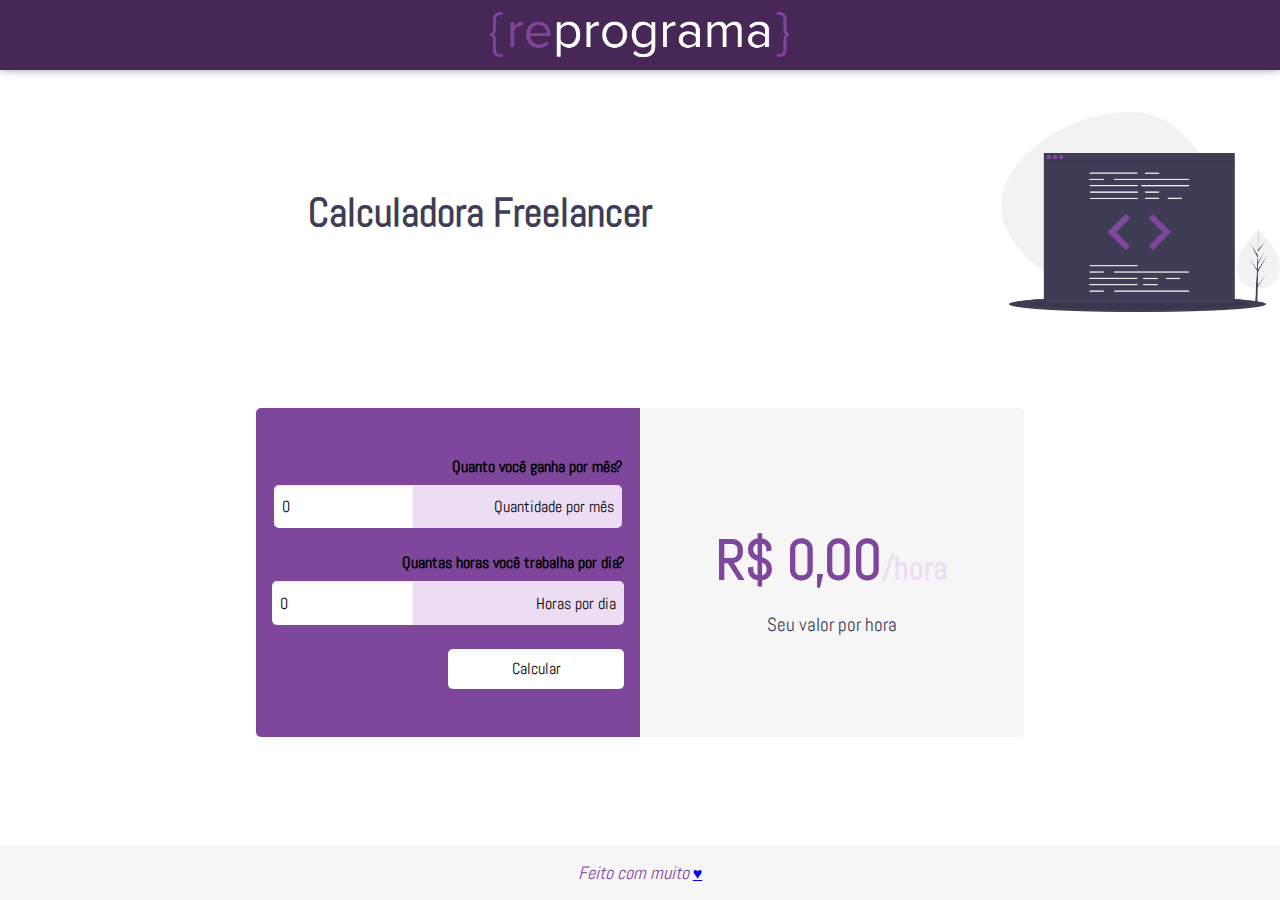
<file: workshop-backend/calculadora/index.html>
<!DOCTYPE html>
<html>
  <head>
    <meta charset="utf-8" />
    <meta http-equiv="X-UA-Compatible" content="IE=edge" />
    <meta name="viewport" content="width=device-width, initial-scale=1" />
    <title>Reprograma - Calculadora Freelancer</title>
    <link rel="icon" href="img/favicon.ico" />
    <link rel="stylesheet" type="text/css" href="css/estilos.css" />
  </head>
  <body>
    <nav class="barra-navegacao">
      <img
        class="barra-navegacao__logotipo"
        src="img/logotipo-reprograma.png"
      />
    </nav>
    <header class="cabecalho">
      <h1 class="cabecalho__titulo">Calculadora Freelancer</h1>
    </header>
    <main class="conteudo-principal">
      <section class="secao secao-hora">
        <article class="secao__conteudo">
          <div class="secao__formulario">
            <fieldset>
              <legend>Quanto você ganha por mês?</legend>
              <div class="secao__formulario__grupo">
                <label for="ganho-mes">Quantidade por mês</label>
                <input id="ganho-mes" type="number" value="0" />
              </div>
            </fieldset>
            <fieldset>
              <legend>Quantas horas você trabalha por dia?</legend>
              <div class="secao__formulario__grupo">
                <label for="horas-dia">Horas por dia</label>
                <input id="horas-dia" type="number" value="0" />
              </div>
            </fieldset>
            <button onclick="calcularValorHora()">Calcular</button>
          </div>
        </article>
        <footer class="secao__rodape">
          <h3 class="secao__rodape__valor">
            <span id="resposta">R$ 0,00</span><small>/hora</small>
          </h3>
          <p class="secao__rodape__legenda">Seu valor por hora</p>
        </footer>
      </section>

    </main>
    <footer class="rodape">Feito com muito <a href="desafio.html">♥</a></footer>

    <script type="text/javascript" src="js/script.js"></script>
  </body>
</html>
</file>
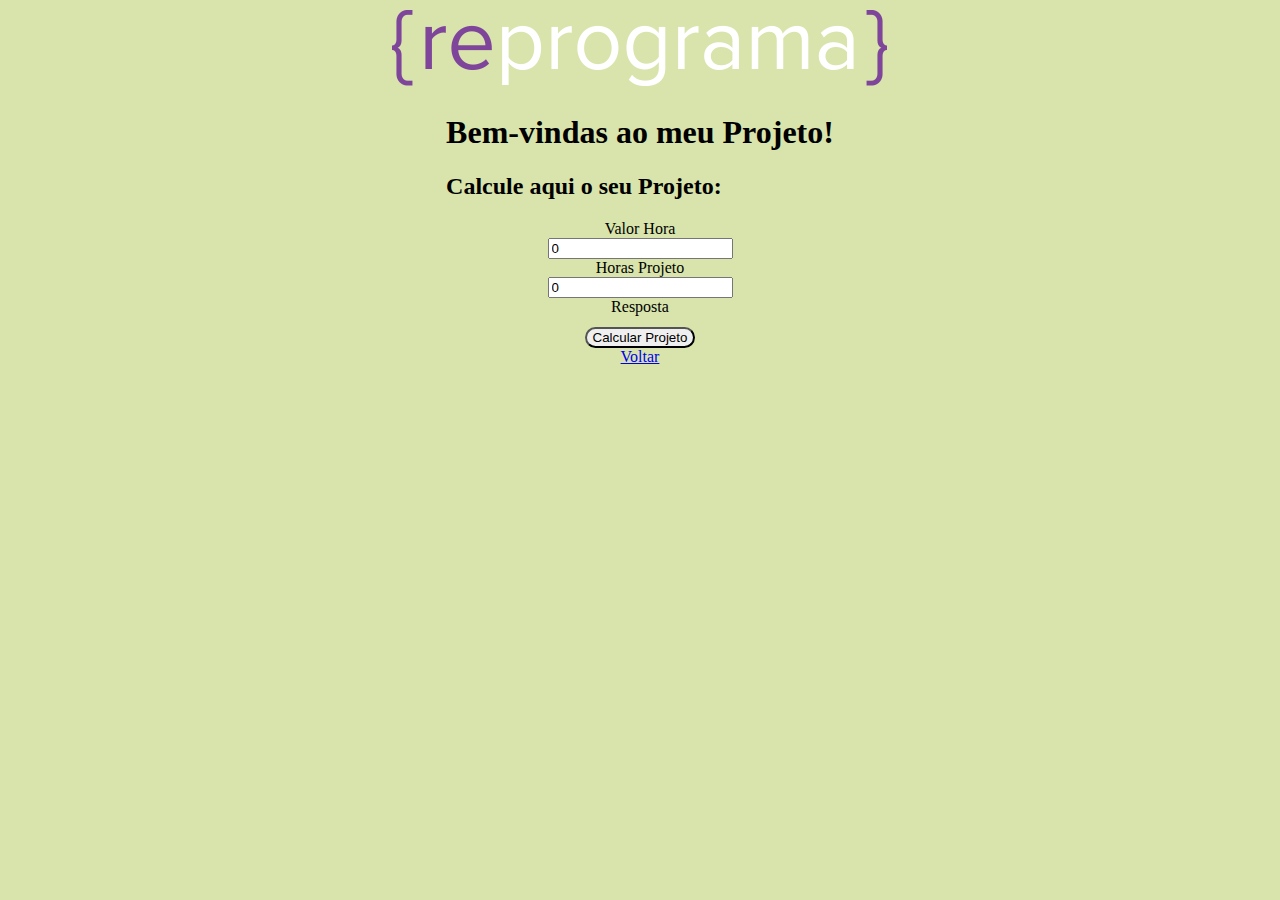
<file: workshop-backend/calculadora/desafio.html>
<!DOCTYPE html>
<html lang="en">
  <head>
    <meta charset="UTF-8" />
    <meta name="viewport" content="width=device-width, initial-scale=1.0" />
    <title>Workshop - Desafio</title>
    <link rel="stylesheet" type="text/css" href="css/desafio.css" />
  </head>
  <body>
    <nav class="barra-navegacao">
      <img class="barra-navegacao__logotipo" src="img/logotipo-reprograma.png">
    </nav>
    <header class="cabeçalho">
      <h1 class="cabeçalho__titulo">Bem-vindas ao meu Projeto!</h1>
      <h2 class="cabeçalho__subtitulo">Calcule aqui o seu Projeto:</h2>
    </header>
    <label for="valor-hora">Valor Hora</label>
    <input type="number" id="valor-hora" value="0"/>

    <label for="horas-projeto">Horas Projeto</label>
    <input type="number" id="horas-projeto" value="0" />

    <span id="resposta">Resposta</span>
    <button onclick="calcular()">Calcular Projeto</button>
    <div class = "resultado__box">
      <span id="resposta"></span>
    </div>
    <a href="index.html">Voltar</a>

    <script type="text/javascript" src="js/desafio.js"></script>
  </body>
</html>
</file>
<file: workshop-backend/calculadora/css/estilos.css>
@import url("https://fonts.googleapis.com/css?family=Lato:400,700");
@import url("https://fonts.googleapis.com/css2?family=Abel&display=swap");

* {
  box-sizing: border-box;
  font-family: "Abel", "Lato", sans-serif;
  font-size: 16px;
}
body {
  margin: 0;
}
h1 {
  font-size: 36px;
}
h2 {
  font-size: 24px;
}
p {
  margin: 0;
}

button {
  background-color: #fff;
  border: none;
  color: #000;
  text-align: center;
  text-decoration: none;
  font-size: 16px;
  cursor: pointer;
  width: 50%;
  height: 40px;
  border-radius: 5px;
  margin: 1.5rem 0 0 0;
}

/* BARRA NAVEGACAO */
.barra-navegacao {
  z-index: 1;
  display: flex;
  align-items: center;
  justify-content: center;
  position: fixed;
  top: 0;
  height: 70px;
  width: 100%;
  background-color: #462755;
  box-shadow: 0 2px 5px 0 rgba(0, 0, 0, 0.16), 0 2px 10px 0 rgba(0, 0, 0, 0.12);
}
.barra-navegacao__logotipo {
  max-height: 70%;
  max-width: 70%;
}

/* CONTEUDO-PRINCIPAL */
@media (min-width: 320px) {
  .conteudo-principal {
    margin: 0 0 0 auto;
  }
}
@media (min-width: 768px) {
  .conteudo-principal {
    margin: 6rem auto 6rem auto;
  }
}
@media (min-width: 992px) {
  .conteudo-principal {
    max-width: 80%;
  }
}
@media (min-width: 1200px) {
  .conteudo-principal {
    max-width: 60%;
  }
}

/* CABECALHO */
.cabecalho {
  position: relative;
  text-align: center;
  color: #3f3d56;
  height: auto;
  padding: 2rem 1rem;
  margin-top: 80px;
  margin-bottom: 80px;
  background: url("../img/code.png") no-repeat center right;
  background-attachment: scroll;
  background-size: auto;
  background-size: contain;
  background-attachment: scroll;
}

.cabecalho__titulo {
  margin: 0 10rem 0 0;
  display: block;
}

@media (min-width: 320px) {
  .cabecalho {
    margin-top: 7rem;
  }
  .cabecalho__titulo {
    margin: 0 10rem 0 0;
    font-size: 25px;
  }
}

@media (min-width: 768px) {
  .cabecalho {
    display: flex;
    flex-direction: column;
    justify-content: center;
    height: 200px;
  }
  .cabecalho__titulo {
    margin: 0 20rem 0 0;
    font-size: 40px;
  }
}

/* SECAO */
.secao__cabecalho {
  font-size: 24px;
  font-weight: bold;
  text-align: center;
  color: #464646;
  padding: 3rem 0 0 0;
}
.secao__cabecalho:after {
  display: table;
  content: "}";
  font-size: 36px;
  font-weight: lighter;
  color: #7f479b;
  margin: -15px auto 10px;
  transform: rotate(90deg);
}
.secao__conteudo {
  padding: 3rem 1rem;
  background-color: #7f479b;
  margin-bottom: 10px;
}

.secao__formulario {
  text-align: right;
}

.secao__formulario fieldset {
  padding: 0;
  border: none;
}

.secao__formulario fieldset:not(:first-child) {
  margin: 1.5rem 0 0 0;
}
.secao__formulario legend {
  font-weight: bold;
  padding: 0;
  margin: 0 0 0.5rem 0;
}
.secao__formulario__grupo {
  position: relative;
  display: flex;
  flex-direction: row-reverse;
  flex-wrap: wrap;
}
.secao__formulario__grupo label {
  text-align: right;
  width: 60%;
  padding: 0.7rem 0.5rem;
  margin: 0;
  background-color: #ecddf3;
  border-top-left-radius: 0;
  border-bottom-left-radius: 0;
  border-top-right-radius: 5px;
  border-bottom-right-radius: 5px;
}
.secao__formulario__grupo input {
  width: 40%;
  padding: 0.7rem 0.5rem;
  margin: 0;
  border: none;
  border-top-left-radius: 5px;
  border-bottom-left-radius: 5px;
  border-top-right-radius: 0;
  border-bottom-right-radius: 0;
  box-shadow: inset 0 1px 2px rgba(0, 0, 0, 0.1);
}
.secao__formulario__grupo p {
  width: 100%;
  padding: 0;
  margin: 0;
}
.secao__rodape {
  text-align: center;
  padding: 3rem 1rem;
  background-color: #f6f6f6;
  margin-bottom: 10px;
}
.secao__rodape__valor span {
  font-size: 3.5rem;
  color: #7f479b;
  margin: 0 0 0.5rem 0;
}
.secao__rodape__valor small {
  font-size: 2rem;
  color: #ecddf3;
}
.secao__rodape__legenda {
  font-size: 1.2rem;
  color: #3f3d56;
}
@media (min-width: 768px) {
  .secao {
    display: flex;
    flex-wrap: wrap;
  }
  .secao__cabecalho {
    width: 100%;
  }
  .secao__rodape {
    display: flex;
    justify-content: center;
    flex-direction: column;
  }
  .secao__conteudo,
  .secao__rodape {
    width: 50%;
  }
}
@media (min-width: 992px) {
  .secao__conteudo {
    border-top-left-radius: 5px;
    border-bottom-left-radius: 5px;
  }
  .secao__rodape {
    border-top-right-radius: 5px;
    border-bottom-right-radius: 5px;
  }
}

/* RODAPE */
.rodape {
  font-size: 18px;
  font-style: italic;
  text-align: center;
  color: #7f479b;
  background-color: #f6f6f6;
  padding: 1rem 1rem;
  position: fixed;
  bottom: 0;
  width: 100%;
}
</file>
<file: workshop-backend/calculadora/css/desafio.css>
body {
  display: flex;
  flex-direction: column;
  flex: 1;
  align-items: center;
  box-sizing: border-box;
  background-color: rgb(216, 228, 171);

}
button {
  color:rgb(0, 0, 0);
  cursor: pointer;
  margin-top: 3mm;
  border-radius: 8mm;  
  
}

button {
  color:rgb(0, 0, 0);
  cursor: pointer;
  margin-top: 3mm;
  border-radius: 8mm;  
  
}
</file>
